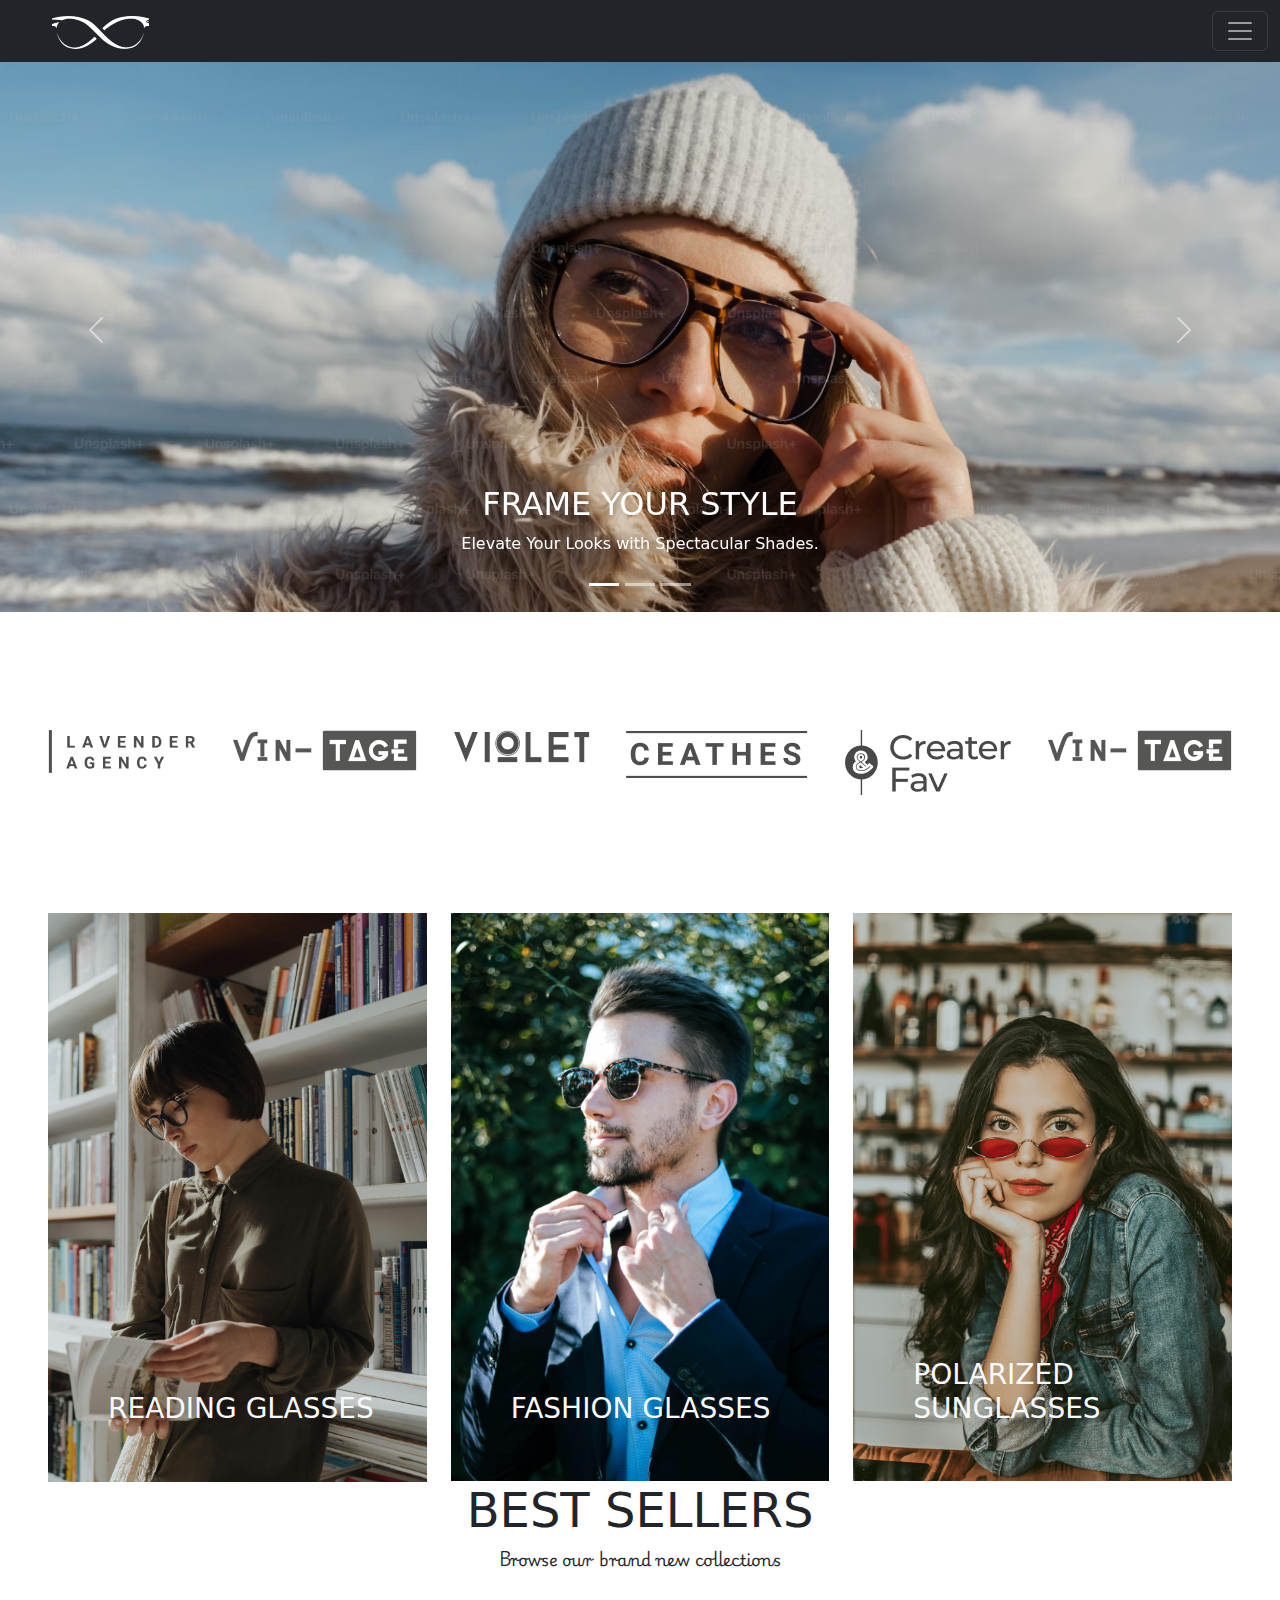
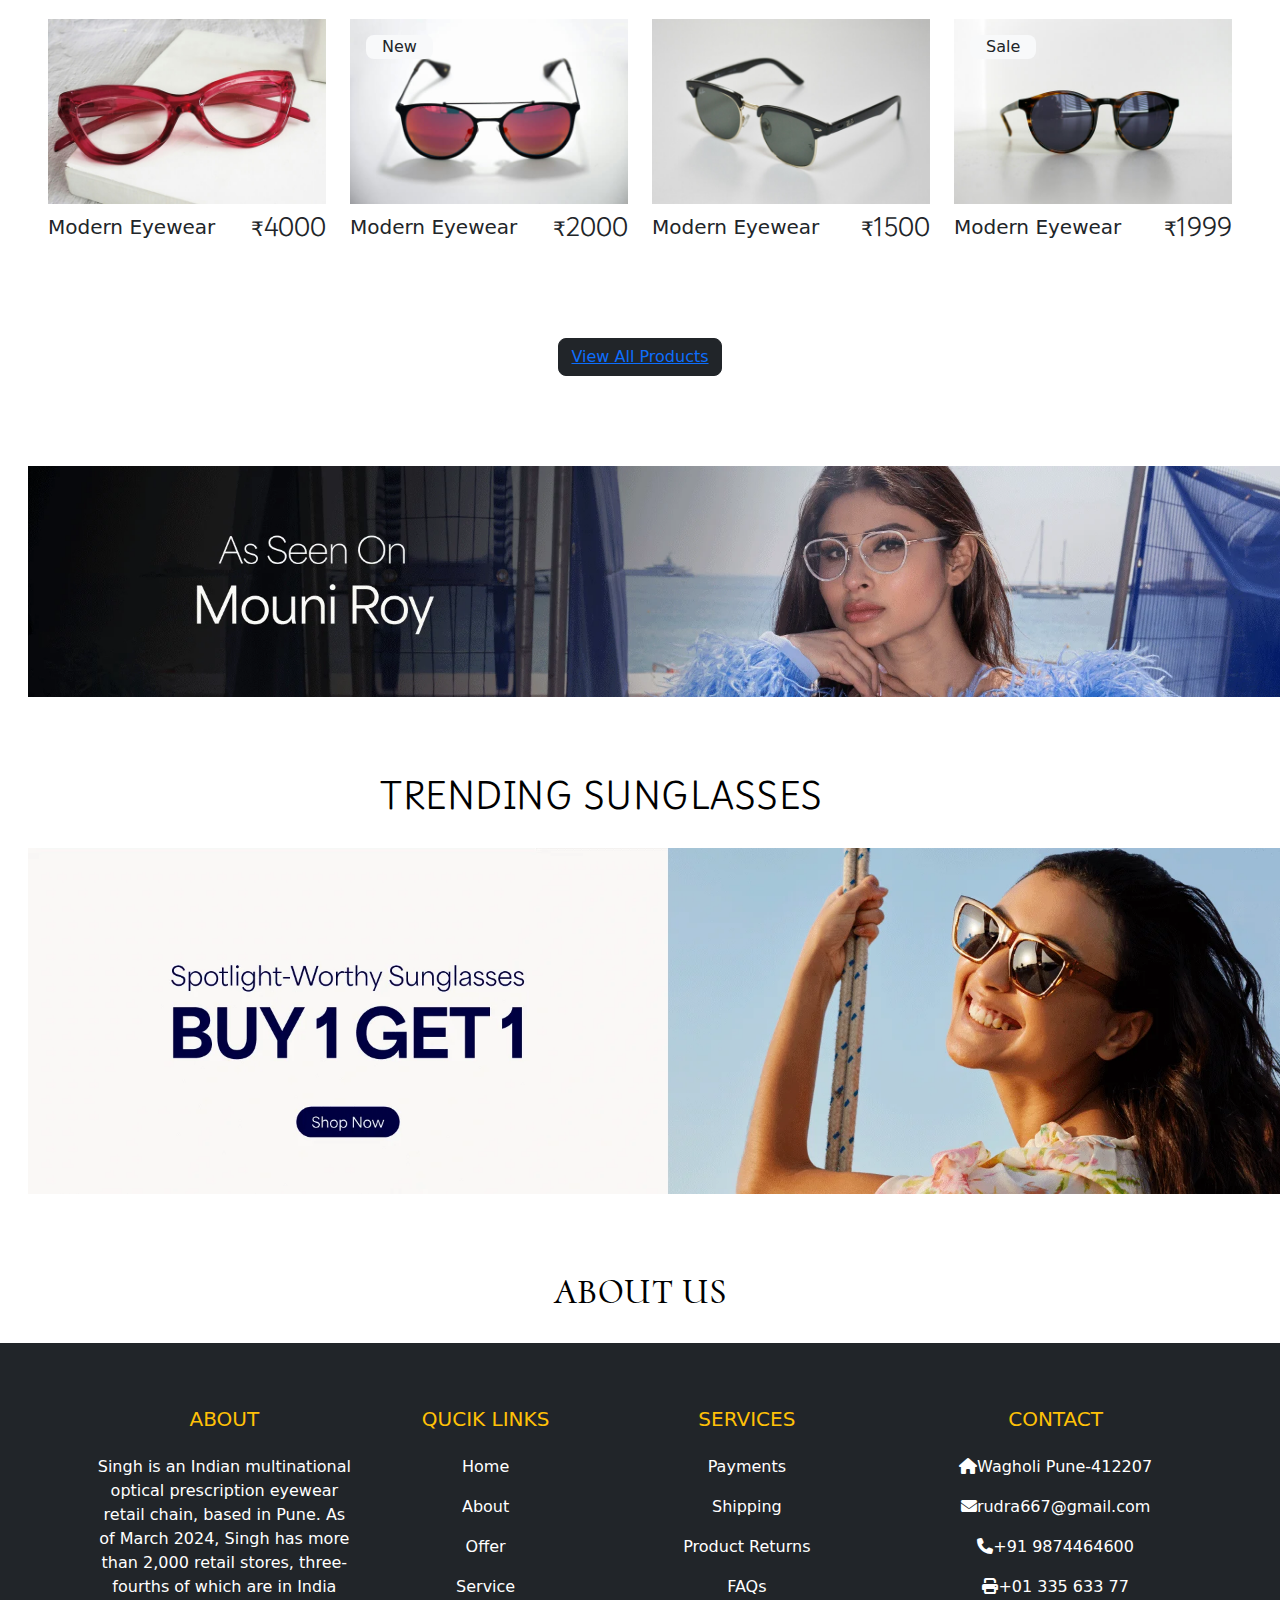
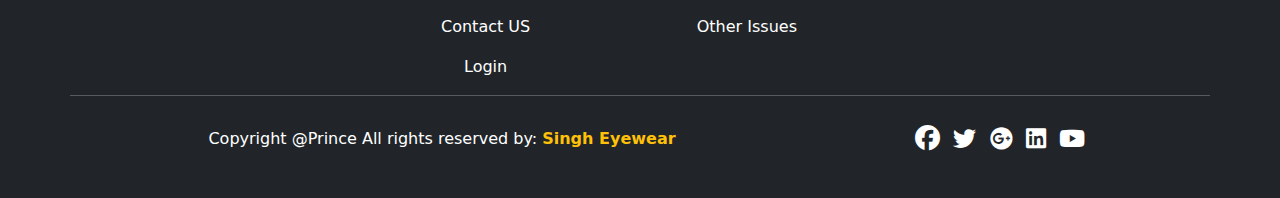
<file: index.html>
<!doctype html>
<html lang="en">
  <head>
    <meta charset="utf-8">
    <meta name="viewport" content="width=device-width, initial-scale=1">
    <title>Singh Eyewear</title>
    <link rel="stylesheet" href="./style.css">
    <link rel="preconnect" href="https://fonts.googleapis.com">
    <link rel="stylesheet" href="https://cdnjs.cloudflare.com/ajax/libs/font-awesome/6.5.2/css/all.min.css">
    <link rel="preconnect" href="https://fonts.gstatic.com" crossorigin>
    <link href="https://cdn.jsdelivr.net/npm/bootstrap@5.3.3/dist/css/bootstrap.min.css" rel="stylesheet" integrity="sha384-QWTKZyjpPEjISv5WaRU9OFeRpok6YctnYmDr5pNlyT2bRjXh0JMhjY6hW+ALEwIH" crossorigin="anonymous">
    <link rel="preconnect" href="https://fonts.googleapis.com">
    <link rel="preconnect" href="https://fonts.gstatic.com" crossorigin>
    <link href="https://fonts.googleapis.com/css2?family=Cormorant+Upright:wght@300;400;500;600;700&display=swap" rel="stylesheet">
    <link rel="preconnect" href="https://fonts.googleapis.com">
<link rel="preconnect" href="https://fonts.gstatic.com" crossorigin>
<link href="https://fonts.googleapis.com/css2?family=Playwrite+US+Modern:wght@100..400&display=swap" rel="stylesheet">
<link rel="shortcut icon" href="img/logo.png" type="image/x-icon">
  </head>
  <body>


    <!-- Nav Bar section -->

    <nav class="navbar navbar-dark bg-dark fixed-top">
      <div class="container-fluid">
        <a class="navbar-brand" href="#"><img src="img/logo.png" alt=""></a>
        <button class="navbar-toggler" type="button" data-bs-toggle="offcanvas" data-bs-target="#offcanvasDarkNavbar" aria-controls="offcanvasDarkNavbar" aria-label="Toggle navigation">
          <span class="navbar-toggler-icon"></span>
        </button>
        <div class="offcanvas offcanvas-end text-bg-dark" tabindex="-1" id="offcanvasDarkNavbar" aria-labelledby="offcanvasDarkNavbarLabel">
          <div class="offcanvas-header">
            <h5 class="offcanvas-title" id="offcanvasDarkNavbarLabel">Prince Eyewear</h5>
            <button type="button" class="btn-close btn-close-white" data-bs-dismiss="offcanvas" aria-label="Close"></button>
          </div>
          <div class="offcanvas-body">
            <ul class="navbar-nav justify-content-end flex-grow-1 pe-3">
              <li class="nav-item">
                <a class="nav-link active" aria-current="page" href="#carouselExampleCaption">Home</a></li>
              <li class="nav-item">
               <a href="./login.html">Login</a>
              </li>
              <li class="nav-item dropdown">
                <a class="nav-link dropdown-toggle" href="#" role="button" data-bs-toggle="dropdown" aria-expanded="false">
                  Dropdown
                </a>
                <ul class="dropdown-menu dropdown-menu-dark">
                  <li><a class="dropdown-item" href="#new-arrival">Shop</a></li>
                  <li><a class="dropdown-item" href="#">Cart</a></li>
                  <li>
                    <hr class="dropdown-divider">
                  </li>
                  <li><a class="dropdown-item" href="#category">Categories</a></li>
                </ul>
              </li>
            </ul>
            <form class="d-flex mt-3" role="search">
              <input class="form-control me-2" type="search" placeholder="Search" aria-label="Search">
              <button class="btn btn-success" type="submit">Search</button>
            </form>
          </div>
        </div>
      </div>
    </nav> 
  </br>
</br>




        <!-- Carousel section --------------------->

        <div id="carouselExampleCaptions" class="carousel slide">
            <div class="carousel-indicators">
              <button type="button" data-bs-target="#carouselExampleCaptions" data-bs-slide-to="0" class="active" aria-current="true" aria-label="Slide 1"></button>
              <button type="button" data-bs-target="#carouselExampleCaptions" data-bs-slide-to="1" aria-label="Slide 2"></button>
              <button type="button" data-bs-target="#carouselExampleCaptions" data-bs-slide-to="2" aria-label="Slide 3"></button>
            </div>
            <div class="carousel-inner">
              <div class="carousel-item active">
                <img src="./img/banner1.png" class="d-block w-100" alt="...">
                <div class="carousel-caption d-none d-md-block">
                  <h2>FRAME YOUR STYLE</h2>
                  <p>Elevate Your Looks with Spectacular Shades.</p>
                </div>
              </div>
              <div class="carousel-item">
                <img src="img/banner2.png" class="d-block w-100" alt="...">
                <div class="carousel-caption d-none d-md-block">
                  <h2>FRAME YOUR STYLE</h2>
                  <p>Elevate Your Looks with Spectacular Shades.</p>
                </div>
              </div>
              <div class="carousel-item">
                <img src="img/banner03.png" class="d-block w-100" alt="...">
                <div class="carousel-caption d-none d-md-block">
                  <h2>FRAME YOUR STYLE</h2>
                  <p>Elevate Your Looks with Spectacular Shades.</p>
                </div>
              </div>
            </div>
            <button class="carousel-control-prev" type="button" data-bs-target="#carouselExampleCaptions" data-bs-slide="prev">
              <span class="carousel-control-prev-icon" aria-hidden="true"></span>
              <span class="visually-hidden">Previous</span>
            </button>
            <button class="carousel-control-next" type="button" data-bs-target="#carouselExampleCaptions" data-bs-slide="next">
              <span class="carousel-control-next-icon" aria-hidden="true"></span>
              <span class="visually-hidden">Next</span>
            </button>
          </div>


<!-- ------------------------------logo -->
<section class="logo-bar">
  <div class="container-fluid px-3 px-md-5 padding-medium">
    <div class="row ">
      <div class="logo-content d-flex flex-wrap justify-content-between">
        <a href="#"> <img src="img/logo1.png" alt="logo" class="logo-image img-fluid my-3"> </a>
        <a href="#"> <img src="img/logo2.png" alt="logo" class="logo-image img-fluid my-3"> </a>
        <a href="#"> <img src="img/logo3.png" alt="logo" class="logo-image img-fluid my-3"> </a>
        <a href="#"> <img src="img/logo4.png" alt="logo" class="logo-image img-fluid my-3"> </a>
        <a href="#"> <img src="img/logo5.png" alt="logo" class="logo-image img-fluid my-3"> </a>
        <a href="#"> <img src="img/logo2.png" alt="logo" class="logo-image img-fluid my-3"> </a>

      </div>
    </div>
  </div>
</section>


<!-- type--------------- -->
 
<section id="category" class="cate">
  <div class="container-fluid px-3 px-md-5">
    <div class="row">

      <div class="col-md-4 position-relative">
        <div class="z-1 position-absolute bottom-0 start-0 m-3 m-lg-5 ps-4 text-white">
          <h3 class="text-light text-uppercase">Reading Glasses</h3>
        </div>
        <div class="image-holder zoom-effect">
          <a href="">
            <img src="img/reading.jpg" loading="lazy" alt="img" class="post-image img-fluid">
          </a>
        </div>
      </div>
      <div class="col-md-4 position-relative ">
        <div class="z-1 position-absolute bottom-0 start-0 m-3 m-lg-5 ps-4 text-white">
          <h3 class="text-light text-uppercase">Fashion Glasses</h3>
        </div>
        <div class="image-holder zoom-effect">
          <a href="">
            <img src="img/Fashion.jpg" loading="lazy" alt="img" class="post-image img-fluid">
          </a>
        </div>
      </div>
      <div class="col-md-4 position-relative">
        <div class="z-1 position-absolute bottom-0 start-0 m-3 m-lg-5 ps-4 text-white">
          <h3 class="text-light text-uppercase">Polarized Sunglasses</h3>
        </div>
        <div class="image-holder zoom-effect">
          <a href="">
            <img src="img/pexels-biasousa-3226438.jpg" loading="lazy" alt="img" class="post-image img-fluid">
          </a>
        </div>
      </div>

    </div>
  </div>
</section>



<!-- New Arrival------------------- -->
<section id="new-arrival" class="product-store">
  <div class="container-fluid px-3 px-md-5 padding-medium">
    <h2 class="display-5 fw-light text-uppercase text-center ">BEST SELLERS</h2>
    <p class="text-center mb-4">Browse our brand new collections</p>
    <div class="row">
      <div class="col-md-6 col-lg-3 my-4">
        <div class="product-item">
          <div class="image-holder" style="width: 100%; height: 100%;">
            <img src="img/item16.jpg" alt="Books" class="product-image img-fluid">
          </div>

          <div class="cart-concern">
            <div class="cart-button d-flex justify-content-between align-items-center">
              <a href="single-product.html" class="view-btn mt-1">
                <i class="icon icon-screen-full"></i>
              </a>
              <a href="#" class="wishlist-btn mt-1">
                <i class="icon icon-heart"></i>
              </a>
            </div>
          </div>

          <div class="product-detail d-flex justify-content-between align-items-center mt-2">
            <h5 class="product-title mb-0">
              <a>Modern Eyewear</a>
            </h5>
            <p class="m-0 fs-5 fw-normal">₹4000</p>
          </div>
        </div>
      </div>
      <div class="col-md-6 col-lg-3 my-4">
        <div class="z-1 position-absolute rounded-3 m-3 px-3 py-0 fs-6 bg-light text-dark">
          New
        </div>

        <div class="product-item">
          <div class="image-holder">
            <img src="img/item2.jpg" alt="Books" class="product-image img-fluid">
          </div>
          <div class="cart-concern">
            <div class="cart-button d-flex justify-content-between align-items-center">
              <a href="single-product.html" class="view-btn mt-1">
                <i class="icon icon-screen-full"></i>
              </a>
              <a href="#" class="wishlist-btn mt-1">
                <i class="icon icon-heart"></i>
              </a>
            </div>
          </div>
          <div class="product-detail d-flex justify-content-between align-items-center mt-2">
            <h5 class="product-title mb-0">
              <a>Modern Eyewear</a>
            </h5>
            <p class="m-0 fs-5 fw-normal">₹2000</p>
          </div>
        </div>
      </div>
      <div class="col-md-6 col-lg-3 my-4">
        <div class="product-item">
          <div class="image-holder">
            <img src="img/item3.jpg" alt="Books" class="product-image img-fluid">
          </div>
          <div class="cart-concern">
            <div class="cart-button d-flex justify-content-between align-items-center">
              <a href="single-product.html" class="view-btn mt-1">
                <i class="icon icon-screen-full"></i>
              </a>
              <a href="#" class="wishlist-btn mt-1">
                <i class="icon icon-heart"></i>
              </a>
            </div>
          </div>
          <div class="product-detail d-flex justify-content-between align-items-center mt-2">
            <h5 class="product-title mb-0">
              <a>Modern Eyewear</a>
            </h5>
            <p class="m-0 fs-5 fw-normal">₹1500</p>
          </div>
        </div>
      </div>
      <div class="col-md-6 col-lg-3 my-4">
        <div class="z-1 position-absolute rounded-3 m-3 px-3 bg-light text-dark">
          Sale
        </div>
        <div class="product-item">
          <div class="image-holder">
            <img src="img/item4.jpg" alt="Books" class="product-image img-fluid">
          </div>
          <div class="cart-concern">
            <div class="cart-button d-flex justify-content-between align-items-center">
              <a href="single-product.html" class="view-btn mt-1">
                <i class="icon icon-screen-full"></i>
              </a>
              <a href="#" class="wishlist-btn mt-1">
                <i class="icon icon-heart"></i>
              </a>
            </div>
          </div>
          <div class="product-detail d-flex justify-content-between align-items-center mt-2">
            <h5 class="product-title mb-0">
              <a>Modern Eyewear</a>
            </h5>
            <p class="m-0 fs-5 fw-normal">₹1999</p>
          </div>
        </div>
      </div>
    </div>
    </section>
      <div class="text-center mt-5 pt-4">
        <button type="submit" class="btn btn-dark rounded-3"><a href="product.html">View All Products</a></button>
      </div>

<div class="mouniroy">
  <img src="img/web-plp.webp" class="img-fluid" alt="...">
</div>

 

<section><h2 class="hed">Trending Sunglasses</h2>
  <div class="trend">
    <img src="img/Sun-Banner-web.webp" class="img-fluid" alt="...">
  </div>
</section>

<!-- Blog  -->



<!-- About us section -->
 <section><h2 class="about"> <a href="#">About Us</a></h2>

 </section>

<!-- Footer Section------------------------ -->
 <!-- Footer about us -->

 <footer id="Contact" class="bg-dark text-white pt-5 pb-4">

  <div class="container text-center text-md-left">
      <div class="row text-center text-md-left">
          <div class="col-md-3 col-lg-3 col-xl-3 mx-auto mt-3">
              <h5 class="text-uppercase mb-4 font-weight-bold text-warning">About</h5>
              <p>Singh is an Indian multinational optical prescription eyewear retail chain, based in Pune. As of March 2024, Singh has more than 2,000 retail stores, three-fourths of which are in India</p>

          </div>

          <div class="col-md-2 col-lg-2 col-xl-2 mx-auto mt-3">
            <h5 class="text-uppercase mb-4 font-weight-bold text-warning">Qucik Links</h5>
            <p>
              <a href="./index.html" class="text-white" style="text-decoration: none;">Home</a>
            </p>
            <p>
              <a href="#about" class="text-white" style="text-decoration: none;">About</a>
            </p>
            <p>
              <a href="#service" class="text-white" style="text-decoration: none;">Offer</a>
            </p>
            <p>
              <a href="#portfolio" class="text-white" style="text-decoration: none;">Service</a>
            </p>
            <p>
              <a href="#" class="text-white" style="text-decoration: none;">Contact US</a>
            </p>
            <p>
              <a href="./login.html" class="text-white" style="text-decoration: none;">Login</a>
            </p>
          </div>
          <div class="col-md-4 col-lg-3 col-xl-3 mx-auto mt-3">
            <h5 class="text-uppercase mb-4 font-weight-bold text-warning">Services</h5>
            <p>
                <a href="#" class="text-white" style="text-decoration: none;">Payments</a>
            </p>
            <p>
                <a href="#" class="text-white" style="text-decoration: none;">Shipping</a>
            </p>
            <p>
                <a href="#" class="text-white" style="text-decoration: none;">Product Returns</a>
            </p>
            <p>
                <a href="#" class="text-white" style="text-decoration: none;">FAQs</a>
            </p>
            <a href="#" class="text-white" style="text-decoration: none;">Other Issues</a>
        </p>
    </div>

    <div class="col-md-4 col-lg-3 col-xl-3 mx-auto mt-3">
      <h5 class="text-uppercase mb-4 font-weight-bold text-warning">Contact</h5>
        <p>
            <i class="fas fa-home mr-3"></i>Wagholi Pune-412207
        </p>
        <p>
            <i class="fas fa-envelope mr-3"></i>rudra667@gmail.com
        </p>
        <p>
            <i class="fas fa-phone mr-3"></i>+91 9874464600
        </p>
        <p>
            <i class="fas fa-print mr-3"></i>+01 335 633 77
        </p>
        </div>

        <hr class="mb-4">
        <div class="row align-items-center">
            <div class="col-md-7 col-lg-8">
                <p>Copyright @Prince All rights reserved by:
                    <a href="#" style="text-decoration: none;">
                        <strong class="text-warning">Singh Eyewear</strong>
                    </a>
                </p>

            </div>

            <div class="col-md-5 col-lg-4">
                <div class="text-center text-md-right">

                    <ul class="list-unstyled list-inline">
                        <li class="list-inline-item">
                            <a href="#" class="btn-floating btn-sm text-white" style="font-size: 25px;"><i class="fab fa-facebook"></i></a>
                        </li>
                        <li class="list-inline-item">
                            <a href="#" class="btn-floating btn-sm text-white" style="font-size: 23px;"><i class="fab fa-twitter"></i></a>
                        </li>
                        <li class="list-inline-item">
                            <a href="#" class="btn-floating btn-sm text-white" style="font-size: 23px;"><i class="fab fa-google-plus"></i></a>
                        </li>
                        <li class="list-inline-item">
                            <a href="#" class="btn-floating btn-sm text-white" style="font-size: 23px;"><i class="fab fa-linkedin"></i></a>
                        </li>
                        <li class="list-inline-item">
                            <a href="#" class="btn-floating btn-sm text-white" style="font-size: 23px;"><i class="fab fa-youtube"></i></a>
                        </li>
                    </ul>

                </div>

            </div>

        </div>

    </div>


</footer>








    <script src="https://cdn.jsdelivr.net/npm/bootstrap@5.3.3/dist/js/bootstrap.bundle.min.js" integrity="sha384-YvpcrYf0tY3lHB60NNkmXc5s9fDVZLESaAA55NDzOxhy9GkcIdslK1eN7N6jIeHz" crossorigin="anonymous"></script>
  </body>
</html>
</file>
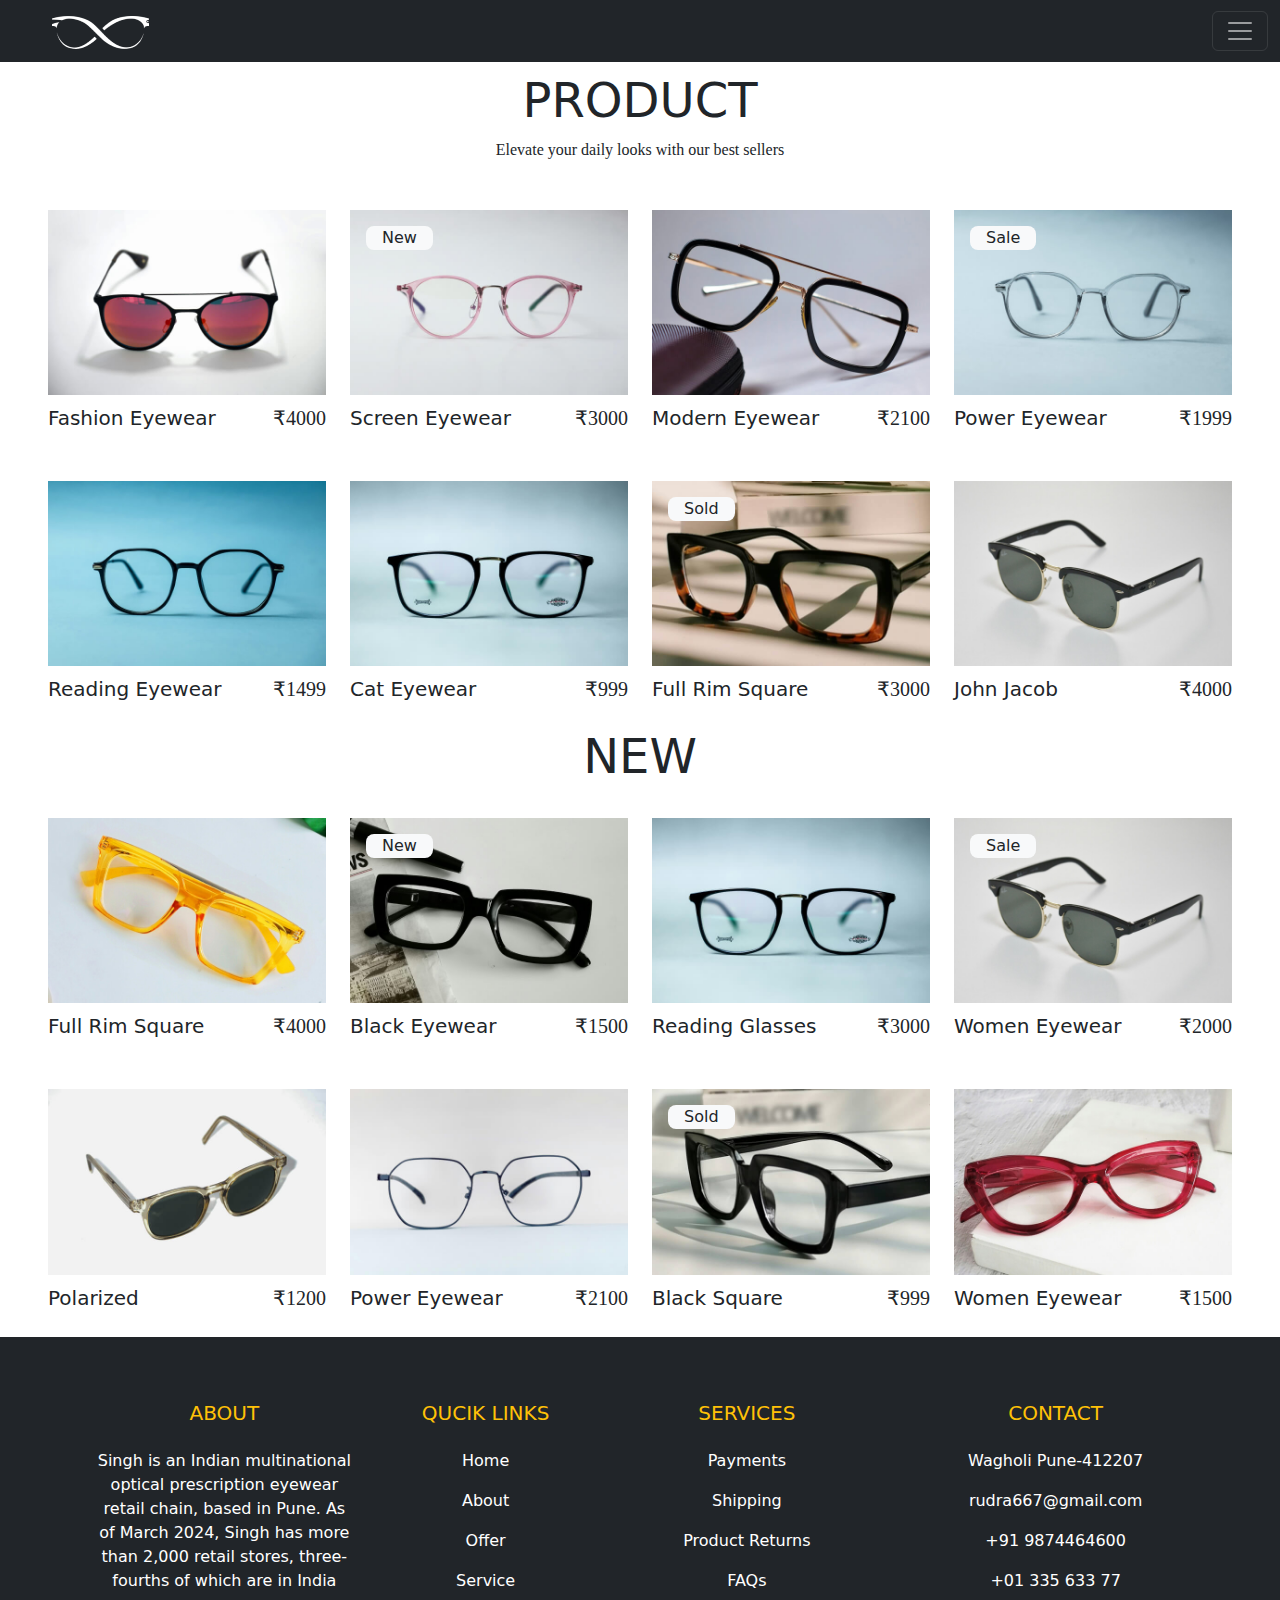
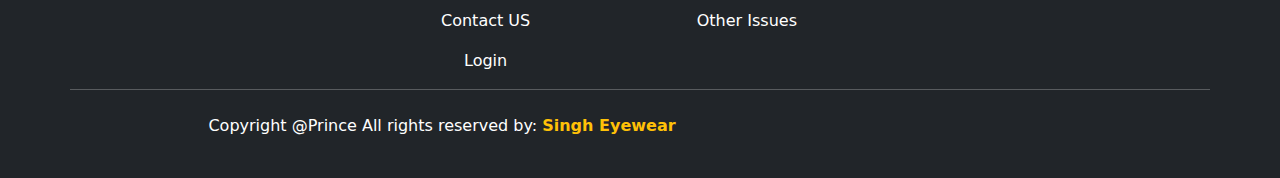
<file: product.html>
<!doctype html>
<html lang="en">
  <head>
    <meta charset="utf-8">
    <meta name="viewport" content="width=device-width, initial-scale=1">
    <title>Product</title>
    <link rel="stylesheet" href="./style.css">
    <link rel="shortcut icon" href="img/logo.png" type="image/x-icon">
    <link href="https://cdn.jsdelivr.net/npm/bootstrap@5.3.3/dist/css/bootstrap.min.css" rel="stylesheet" integrity="sha384-QWTKZyjpPEjISv5WaRU9OFeRpok6YctnYmDr5pNlyT2bRjXh0JMhjY6hW+ALEwIH" crossorigin="anonymous">
  </head>
  <body>

    <nav class="navbar navbar-dark bg-dark fixed-top">
        <div class="container-fluid">
          <a class="navbar-brand" href="#"><img src="img/logo.png" alt=""></a>
          <button class="navbar-toggler" type="button" data-bs-toggle="offcanvas" data-bs-target="#offcanvasDarkNavbar" aria-controls="offcanvasDarkNavbar" aria-label="Toggle navigation">
            <span class="navbar-toggler-icon"></span>
          </button>
          <div class="offcanvas offcanvas-end text-bg-dark" tabindex="-1" id="offcanvasDarkNavbar" aria-labelledby="offcanvasDarkNavbarLabel">
            <div class="offcanvas-header">
              <h5 class="offcanvas-title" id="offcanvasDarkNavbarLabel">Prince Eyewear</h5>
              <button type="button" class="btn-close btn-close-white" data-bs-dismiss="offcanvas" aria-label="Close"></button>
            </div>
            <div class="offcanvas-body">
              <ul class="navbar-nav justify-content-end flex-grow-1 pe-3">
                <li class="nav-item">
                  <a class="nav-link active" aria-current="page" href="index.html">Home</a></li>
                <li class="nav-item">
                    <a href="./login.html">Login</a>
                </li>
                <li class="nav-item dropdown">
                  <a class="nav-link dropdown-toggle" href="#" role="button" data-bs-toggle="dropdown" aria-expanded="false">
                    Dropdown
                  </a>
                  <ul class="dropdown-menu dropdown-menu-dark">
                    <li><a class="dropdown-item" href="#new-arrival">Shop</a></li>
                    <li><a class="dropdown-item" href="#">Cart</a></li>
                    <li>
                      <hr class="dropdown-divider">
                    </li>
                    <li><a class="dropdown-item" href="#category">Categories</a></li>
                  </ul>
                </li>
              </ul>
              <form class="d-flex mt-3" role="search">
                <input class="form-control me-2" type="search" placeholder="Search" aria-label="Search">
                <button class="btn btn-success" type="submit">Search</button>
              </form>
            </div>
          </div>
        </div>
      </nav> </br>
    </br>
  </br>
  





    <!-- Product Section -->
    <section id="best-seller" class="product-store">
        <div class="container-fluid px-3 px-md-5 padding-medium">
          <h2 class="display-5 fw-light text-uppercase text-center">product</h2>
          <p class="text-center mb-4">Elevate your daily looks with our best sellers</p>
          <div class="row">
            <div class="col-md-6 col-lg-3 my-4">
              <div class="product-item">
                <div class="image-holder" style="width: 100%; height: 100%;">
                  <img src="./Product item/item2.jpg" alt="Books" class="product-image img-fluid">
                </div>
                <div class="cart-concern">
                  <div class="cart-button d-flex justify-content-between align-items-center">
                   
                  </div>
                </div>
                <div class="product-detail d-flex justify-content-between align-items-center mt-2">
                  <h5 class="product-title mb-0">
                    <a>Fashion Eyewear</a>
                  </h5>
                  <p class="m-0 fs-5 fw-normal">₹4000</p>
                </div>
              </div>
            </div>
            <div class="col-md-6 col-lg-3 my-4">
              <div class="z-1 position-absolute rounded-3 m-3 px-3 py-0 fs-6 bg-light text-dark">
                New
              </div>
              <div class="product-item">
                <div class="image-holder">
                  <img src="./Product item/item9.jpg" alt="Books" class="product-image img-fluid">
                </div>
                <div class="cart-concern">
                  <div class="cart-button d-flex justify-content-between align-items-center">
                   
                  </div>
                </div>
                <div class="product-detail d-flex justify-content-between align-items-center mt-2">
                  <h5 class="product-title mb-0">
                    <a>Screen Eyewear</a>
                  </h5>
                  <p class="m-0 fs-5 fw-normal">₹3000</p>
                </div>
              </div>
            </div>
            <div class="col-md-6 col-lg-3 my-4">
              <div class="product-item">
                <div class="image-holder">
                  <img src="./Product item/item10.jpg" alt="Books" class="product-image img-fluid">
                </div>
                
                <div class="product-detail d-flex justify-content-between align-items-center mt-2">
                  <h5 class="product-title mb-0">
                    <a>Modern Eyewear</a>
                  </h5>
                  <p class="m-0 fs-5 fw-normal">₹2100</p>
                </div>
              </div>
            </div>
            <div class="col-md-6 col-lg-3 my-4">
              <div class="z-1 position-absolute rounded-3 m-3 px-3 bg-light text-dark">
                Sale
              </div>
              <div class="product-item">
                <div class="image-holder">
                  <img src="Product item/item8.jpg" alt="Books" class="product-image img-fluid">
                </div>
               
                <div class="product-detail d-flex justify-content-between align-items-center mt-2">
                  <h5 class="product-title mb-0">
                    <a>Power Eyewear</a>
                  </h5>
                  <p class="m-0 fs-5 fw-normal">₹1999</p>
                </div>
              </div>
            </div>
            <div class="col-md-6 col-lg-3 my-4">
              <div class="product-item">
                <div class="image-holder">
                  <img src="./Product item/item7.jpg" alt="Books" class="product-image img-fluid">
                </div>
              
                <div class="product-detail d-flex justify-content-between align-items-center mt-2">
                  <h5 class="product-title mb-0">
                    <a>Reading Eyewear</a>
                  </h5>
                  <p class="m-0 fs-5 fw-normal">₹1499</p>
                </div>
              </div>
            </div>
            <div class="col-md-6 col-lg-3 my-4">
              <div class="product-item">
                <div class="image-holder">
                  <img src="./Product item/item6.jpg" alt="Books" class="product-image img-fluid">
                </div>
               
                <div class="product-detail d-flex justify-content-between align-items-center mt-2">
                  <h5 class="product-title mb-0">
                    <a>Cat Eyewear</a>
                  </h5>
                  <p class="m-0 fs-5 fw-normal">₹999</p>
                </div>
              </div>
            </div>
            <div class="col-md-6 col-lg-3 my-4">
              <div class="product-item">
                <div class="z-1 position-absolute rounded-3 m-3 px-3 bg-light text-dark">
                  Sold
                </div>
                <div class="image-holder">
                  <img src="./Product item/item11.jpg" alt="Books" class="product-image img-fluid">
                </div>
                
                <div class="product-detail d-flex justify-content-between align-items-center mt-2">
                  <h5 class="product-title mb-0">
                    <a>Full Rim Square</a>
                  </h5>
                  <p class="m-0 fs-5 fw-normal">₹3000</p>
                </div>
              </div>
            </div>
            <div class="col-md-6 col-lg-3 my-4">
              <div class="product-item">
                <div class="image-holder">
                  <img src="./Product item/item3.jpg" alt="Books" class="product-image img-fluid">
                </div>
                
                <div class="product-detail d-flex justify-content-between align-items-center mt-2">
                  <h5 class="product-title mb-0">
                    <a>John Jacob</a>
                  </h5>
                  <p class="m-0 fs-5 fw-normal">₹4000</p>
                </div>
              </div>
            </div>
    
          </div>
        </div>
      </section>


<!-- 2nd Product Secation  -->



      <section id="new-arrival" class="product-store">
        <div class="container-fluid px-3 px-md-5 padding-medium">
          <h2 class="display-5 fw-light text-uppercase text-center">New</h2>
          <!-- <p class="text-center mb-4">Browse our brand new collections</p> -->
          <div class="row">
            <div class="col-md-6 col-lg-3 my-4">
              <div class="product-item">
                <div class="image-holder" style="width: 100%; height: 100%;">
                  <img src="./Product item/item15.jpg" alt="Books" class="product-image img-fluid">
                </div>
                <div class="cart-concern">
                  <div class="cart-button d-flex justify-content-between align-items-center">
                    
                  </div>
                </div>
                <div class="product-detail d-flex justify-content-between align-items-center mt-2">
                  <h5 class="product-title mb-0">
                    <a>Full Rim Square</a>
                  </h5>
                  <p class="m-0 fs-5 fw-normal">₹4000</p>
                </div>
              </div>
            </div>
            <div class="col-md-6 col-lg-3 my-4">
              <div class="z-1 position-absolute rounded-3 m-3 px-3 py-0 fs-6 bg-light text-dark">
                New
              </div>
              <div class="product-item">
                <div class="image-holder">
                  <img src="./Product item/item14.jpg" alt="Books" class="product-image img-fluid">
                </div>
                <div class="cart-concern">
                  <div class="cart-button d-flex justify-content-between align-items-center">
                   
                  </div>
                </div>
                <div class="product-detail d-flex justify-content-between align-items-center mt-2">
                  <h5 class="product-title mb-0">
                    <a>Black Eyewear</a>
                  </h5>
                  <p class="m-0 fs-5 fw-normal">₹1500</p>
                </div>
              </div>
            </div>
            <div class="col-md-6 col-lg-3 my-4">
              <div class="product-item">
                <div class="image-holder">
                  <img src="./Product item/item6.jpg" alt="Books" class="product-image img-fluid">
                </div>
                <div class="cart-concern">
                  <div class="cart-button d-flex justify-content-between align-items-center">
                    
                  </div>
                </div>
                <div class="product-detail d-flex justify-content-between align-items-center mt-2">
                  <h5 class="product-title mb-0">
                    <a>Reading Glasses</a>
                  </h5>
                  <p class="m-0 fs-5 fw-normal">₹3000</p>
                </div>
              </div>
            </div>
            <div class="col-md-6 col-lg-3 my-4">
              <div class="z-1 position-absolute rounded-3 m-3 px-3 bg-light text-dark">
                Sale
              </div>
              <div class="product-item">
                <div class="image-holder">
                  <img src="./Product item/item3.jpg" alt="Books" class="product-image img-fluid">
                </div>
                <div class="cart-concern">
                  <div class="cart-button d-flex justify-content-between align-items-center">
                    
                  </div>
                </div>
                <div class="product-detail d-flex justify-content-between align-items-center mt-2">
                  <h5 class="product-title mb-0">
                    <a>Women Eyewear</a>
                  </h5>
                  <p class="m-0 fs-5 fw-normal">₹2000</p>
                </div>
              </div>
            </div>
    
            <div class="col-md-6 col-lg-3 my-4">
              <div class="product-item">
                <div class="image-holder">
                  <img src="./Product item/item1.jpg" alt="Books" class="product-image img-fluid">
                </div>
                <div class="cart-concern">
                  <div class="cart-button d-flex justify-content-between align-items-center">
                   
                  </div>
                </div>
                <div class="product-detail d-flex justify-content-between align-items-center mt-2">
                  <h5 class="product-title mb-0">
                    <a>Polarized</a>
                  </h5>
                  <p class="m-0 fs-5 fw-normal">₹1200</p>
                </div>
              </div>
            </div>
            <div class="col-md-6 col-lg-3 my-4">
              <div class="product-item">
                <div class="image-holder">
                  <img src="./Product item/item5.jpg" alt="Books" class="product-image img-fluid">
                </div>
                <div class="cart-concern">
                  <div class="cart-button d-flex justify-content-between align-items-center">
                    
                  </div>
                </div>
                <div class="product-detail d-flex justify-content-between align-items-center mt-2">
                  <h5 class="product-title mb-0">
                    <a>Power Eyewear</a>
                  </h5>
                  <p class="m-0 fs-5 fw-normal">₹2100</p>
                </div>
              </div>
            </div>
            <div class="col-md-6 col-lg-3 my-4">
              <div class="product-item">
                <div class="z-1 position-absolute rounded-3 m-3 px-3 bg-light text-dark">
                  Sold
                </div>
                <div class="image-holder">
                  <img src="./Product item/item12.jpg" alt="Books" class="product-image img-fluid">
                </div>
                <div class="cart-concern">
                  <div class="cart-button d-flex justify-content-between align-items-center">
                   
                  </div>
                </div>
                <div class="product-detail d-flex justify-content-between align-items-center mt-2">
                  <h5 class="product-title mb-0">
                    <a>Black Square</a>
                  </h5>
                  <p class="m-0 fs-5 fw-normal">₹999</p>
                </div>
              </div>
            </div>
            <div class="col-md-6 col-lg-3 my-4">
              <div class="product-item">
                <div class="image-holder">
                  <img src="./Product item/item16.jpg" alt="Books" class="product-image img-fluid">
                </div>
                <div class="cart-concern">
                  <div class="cart-button d-flex justify-content-between align-items-center">
                   
                  </div>
                </div>
                <div class="product-detail d-flex justify-content-between align-items-center mt-2">
                  <h5 class="product-title mb-0">
                    <a>Women Eyewear</a>
                  </h5>
                  <p class="m-0 fs-5 fw-normal">₹1500</p>
                </div>
              </div>
            </div>
          </div>
          
        </div>
      </section>
      
<!-- Footer Section------------------------ -->
 <!-- Footer about us -->

 <footer id="Contact" class="bg-dark text-white pt-5 pb-4">

  <div class="container text-center text-md-left">
      <div class="row text-center text-md-left">
          <div class="col-md-3 col-lg-3 col-xl-3 mx-auto mt-3">
              <h5 class="text-uppercase mb-4 font-weight-bold text-warning">About</h5>
              <p>Singh is an Indian multinational optical prescription eyewear retail chain, based in Pune. As of March 2024, Singh has more than 2,000 retail stores, three-fourths of which are in India</p>

          </div>

          <div class="col-md-2 col-lg-2 col-xl-2 mx-auto mt-3">
            <h5 class="text-uppercase mb-4 font-weight-bold text-warning">Qucik Links</h5>
            <p>
              <a href="./index.html" class="text-white" style="text-decoration: none;">Home</a>
            </p>
            <p>
              <a href="#about" class="text-white" style="text-decoration: none;">About</a>
            </p>
            <p>
              <a href="#service" class="text-white" style="text-decoration: none;">Offer</a>
            </p>
            <p>
              <a href="#portfolio" class="text-white" style="text-decoration: none;">Service</a>
            </p>
            <p>
              <a href="#" class="text-white" style="text-decoration: none;">Contact US</a>
            </p>
            <p>
              <a href="./login.html" class="text-white" style="text-decoration: none;">Login</a>
            </p>
          </div>
          <div class="col-md-4 col-lg-3 col-xl-3 mx-auto mt-3">
            <h5 class="text-uppercase mb-4 font-weight-bold text-warning">Services</h5>
            <p>
                <a href="#" class="text-white" style="text-decoration: none;">Payments</a>
            </p>
            <p>
                <a href="#" class="text-white" style="text-decoration: none;">Shipping</a>
            </p>
            <p>
                <a href="#" class="text-white" style="text-decoration: none;">Product Returns</a>
            </p>
            <p>
                <a href="#" class="text-white" style="text-decoration: none;">FAQs</a>
            </p>
            <a href="#" class="text-white" style="text-decoration: none;">Other Issues</a>
        </p>
    </div>

    <div class="col-md-4 col-lg-3 col-xl-3 mx-auto mt-3">
      <h5 class="text-uppercase mb-4 font-weight-bold text-warning">Contact</h5>
        <p>
            <i class="fas fa-home mr-3"></i>Wagholi Pune-412207
        </p>
        <p>
            <i class="fas fa-envelope mr-3"></i>rudra667@gmail.com
        </p>
        <p>
            <i class="fas fa-phone mr-3"></i>+91 9874464600
        </p>
        <p>
            <i class="fas fa-print mr-3"></i>+01 335 633 77
        </p>
        </div>

        <hr class="mb-4">
        <div class="row align-items-center">
            <div class="col-md-7 col-lg-8">
                <p>Copyright @Prince All rights reserved by:
                    <a href="#" style="text-decoration: none;">
                        <strong class="text-warning">Singh Eyewear</strong>
                    </a>
                </p>

            </div>

            <div class="col-md-5 col-lg-4">
                <div class="text-center text-md-right">

                    <ul class="list-unstyled list-inline">
                        <li class="list-inline-item">
                            <a href="#" class="btn-floating btn-sm text-white" style="font-size: 25px;"><i class="fab fa-facebook"></i></a>
                        </li>
                        <li class="list-inline-item">
                            <a href="#" class="btn-floating btn-sm text-white" style="font-size: 23px;"><i class="fab fa-twitter"></i></a>
                        </li>
                        <li class="list-inline-item">
                            <a href="#" class="btn-floating btn-sm text-white" style="font-size: 23px;"><i class="fab fa-google-plus"></i></a>
                        </li>
                        <li class="list-inline-item">
                            <a href="#" class="btn-floating btn-sm text-white" style="font-size: 23px;"><i class="fab fa-linkedin"></i></a>
                        </li>
                        <li class="list-inline-item">
                            <a href="#" class="btn-floating btn-sm text-white" style="font-size: 23px;"><i class="fab fa-youtube"></i></a>
                        </li>
                    </ul>

                </div>

            </div>

        </div>

    </div>


</footer>
    <script src="https://cdn.jsdelivr.net/npm/bootstrap@5.3.3/dist/js/bootstrap.bundle.min.js" integrity="sha384-YvpcrYf0tY3lHB60NNkmXc5s9fDVZLESaAA55NDzOxhy9GkcIdslK1eN7N6jIeHz" crossorigin="anonymous"></script>
  </body>
</html>
</file>
<file: style.css>
.navbar a
{
    position: relative;
    font-size: 24px;
    color: #fff;
    font-weight: 500;
    text-decoration: none;
    margin-left: 40px; 
    margin-right: 60px;
    transition: .3s;

}
.navbar a:hover
{
    color: #0ef;

}
.navbar a::before{
    content: "";
    position: absolute;
    top: 100%;
    left: 0;
    width: 0;
    height: 2px;
    background: #fff;
    transition: .3s;
}

.navbar a:hover::before{
    width: 100%;
    background: #0ef;
}  
.logo-bar{
    display: grid;
    margin-top: 8%;
}

.cate{
    display: grid;
    margin-top: 8%;
}
/* -Zoom Effect
------------------------------------------*/
.zoom-effect {
    position: relative;
    overflow: hidden;
  }
  
  .zoom-effect img {
    max-width: 100%;
    -webkit-transition: 0.6s ease-out;
    -moz-transition: 0.6s ease-out;
    transition: 0.6s ease-out;
  }
  
  .zoom-effect:hover img {
    -webkit-transform: scale(1.1, 1.1);
    -moz-transform: scale(1.1, 1.1);
    transform: scale(1.1, 1.1);
  }
  
  .zoom-effect:before {
    content: "";
    display: block;
    width: 100%;
    height: 100%;
    top: 0;
    left: 0;
    position: absolute;
    z-index: 2;
    opacity: 0;
    -moz-transition: 0.5s ease;
    -webkit-transition: 0.5s ease;
    transition: 0.5s ease;
  }
  
  .zoom-effect:hover:before {
    opacity: 1;
    cursor: pointer;
  }
/*   
/*----- New Arrival Section Style -------------------------*/
.product-store .product-item {
  position: relative;
}

.product-item .cart-concern {
  background: var(--light-color);
  width: 70%;
  text-align: center;
  margin: auto;
  position: absolute;
  left: 0;
  right: 0;
  bottom: 120px;
  z-index: 9;
  transition: 0.5s ease-out;
  padding: 10px 30px;
  opacity: 0;
} 

.product-item:hover .cart-concern {
  bottom: 100px;
  opacity: 1;
} 

.cart-concern .cart-button button {
  background: none;
  color: var(--dark-color);
  height: auto;
  padding: 0;
  margin: 0;
}

.cart-concern .cart-button button i.icon {
  font-size: 15px;
}

.product-item .wishlist-btn i.icon.icon-heart {
  font-size: 20px;
}

.product-item .item-price {
  font-size: 1.8em;
} */ 


.product-store h2{
    display: grid;
    margin-top: 9%;
    .cormorant-upright-semibold {
        font-family: "Cormorant Upright", serif;
        font-weight: 600;
        font-style: normal;
      }
}

.product-store p{
font-family: "Playwrite US Modern", cursive;
}
/* .product-detail a{
    font-family:"Cormorant Upright", serif;
} */

/* .product title a{
    font-family: "Playwrite US Modern", cursive;
} */


/* Mouni Roy Banner------------------ */
.mouniroy img{
    display: block;
    margin-top: 7%;
    margin-left: 2.2%;
}
/* Trending Sunglasses------------ */
.hed{
    display: grid;
    justify-content: center;
    align-items: center;
    flex-direction: row;
    width: 94%;
    color: black;
    font-family:"Playwrite US Modern", cursive ;
    letter-spacing: 0.5px;
    font-size: 30px;
    margin-top: 80px;
    margin-bottom: 35px;
    text-transform: uppercase;
}
.trend img{
    display: grid;
    margin-top: 2%;
    margin-left: 2.2%;
}
.about{
    display: grid;
    justify-content: center;
    align-items: center;
    flex-direction: row;
    color: black;
    font-family:"Playwrite US Modern", cursive ;
    letter-spacing: 0.5px;
    font-size: 35px;
    margin-top: 6%;
    margin-bottom: 30px;
    text-transform: uppercase;
    
}
.about a{
    font-family:"Cormorant Upright", serif ;
    color: black;
    text-decoration: none;
    
}





/* Login From------------------- */
.gradient-custom-2 {
    /* fallback for old browsers */
    background: #fccb90;
    
    /* Chrome 10-25, Safari 5.1-6 */
    background: -webkit-linear-gradient(to right, #ee7724, #d8363a, #dd3675, #b44593);
    
    /* W3C, IE 10+/ Edge, Firefox 16+, Chrome 26+, Opera 12+, Safari 7+ */
    background: linear-gradient(to right, #ee7724, #d8363a, #dd3675, #b44593);
    }
    
    @media (min-width: 768px) {
    .gradient-form {
    height: 100vh !important;
    }
    }
    @media (min-width: 769px) {
    .gradient-custom-2 {
    border-top-right-radius: .3rem;
    border-bottom-right-radius: .3rem;
    }
    }
</file>
